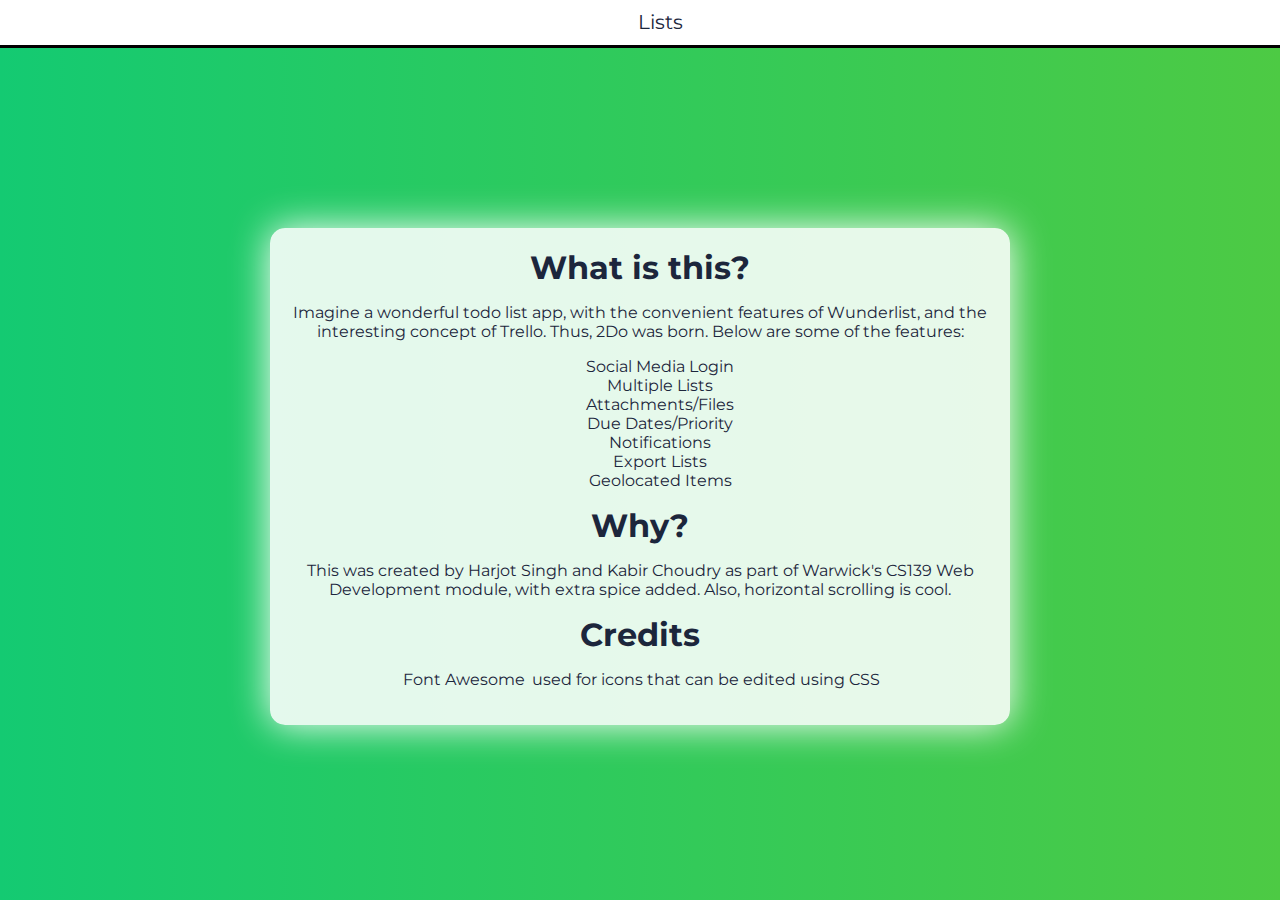
<file: about.html>
<!DOCTYPE html>
<html>

<head>
	<meta charset="UTF-8">
	<title>Login</title>
	<!--Font Awesome-->
	<link rel="stylesheet" href="//maxcdn.bootstrapcdn.com/font-awesome/4.5.0/css/font-awesome.min.css" type="text/css" charset="utf-8">
	<!--Our CSS-->
	<link rel="stylesheet" href="css/main.css" type="text/css" charset="utf-8">
	<link rel="stylesheet" href="css/about.css" type="text/css" charset="utf-8">
</head>

<body>
	<div class="container">
		<nav class="navigation">
			<ul>
				<li>
					<a href="index.php">Lists</a>
				</li>
			</ul>
		</nav>
		<div class="about">
			<div class="about-what">
				<h1>What is this?</h1>
				<p>Imagine a wonderful todo list app, with the convenient features of Wunderlist, and the interesting concept of Trello. Thus, 2Do was born. Below are some of the features:</p>
				<ul>
					<li>Social Media Login</li>
					<li>Multiple Lists</li>
					<li>Attachments/Files</li>
					<li>Due Dates/Priority</li>
					<li>Notifications</li>
					<li>Export Lists</li>
					<li>Geolocated Items</li>
				</ul>
			</div>
			<div class="about-why">
				<h1>Why?</h1>
				<p>This was created by Harjot Singh and Kabir Choudry as part of Warwick's CS139 Web Development module, with extra spice added. Also, horizontal scrolling is cool.</p>
			</div>
			<div class="about-credits">
				<h1>Credits</h1>
				<p><a href="https://fortawesome.github.io/Font-Awesome/">Font Awesome</a> used for icons that can be edited using CSS </p>
			</div>
		</div>
	</div>
</body>

</html>
</file>
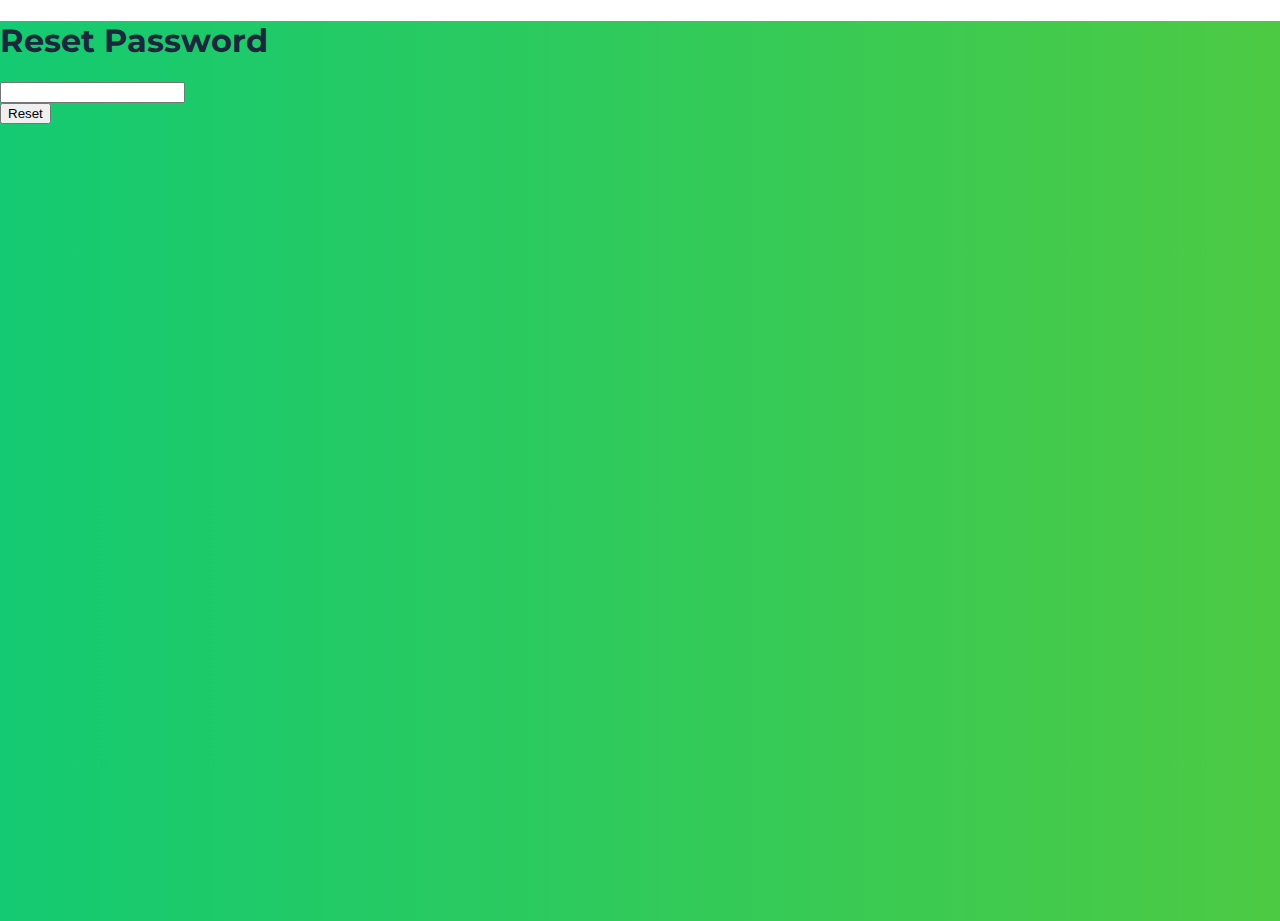
<file: forgotPassword.html>
<!DOCTYPE html>
<html>

<head>
	<meta charset="UTF-8">
	<title>Reset Password</title>
	<!--Font Awesome-->
	<link rel="stylesheet" href="//maxcdn.bootstrapcdn.com/font-awesome/4.5.0/css/font-awesome.min.css" type="text/css" charset="utf-8">
	<!--Our CSS-->
	<link rel="stylesheet" href="css/main.css" type="text/css" charset="utf-8">
</head>

<body>
	<div class="container">
		<div class="reset">
			<h1>Reset Password</h1>
			<div class="reset-form">
				<form action="login.html">
					<div class="reset-form-input">
						<input name="email">
					</div>
					<div class="reset-form-submit">
						<input type="submit" value="Reset">
					</div>
				</form>
			</div>
		</div>
	</div>
</body>

</html>
</file>
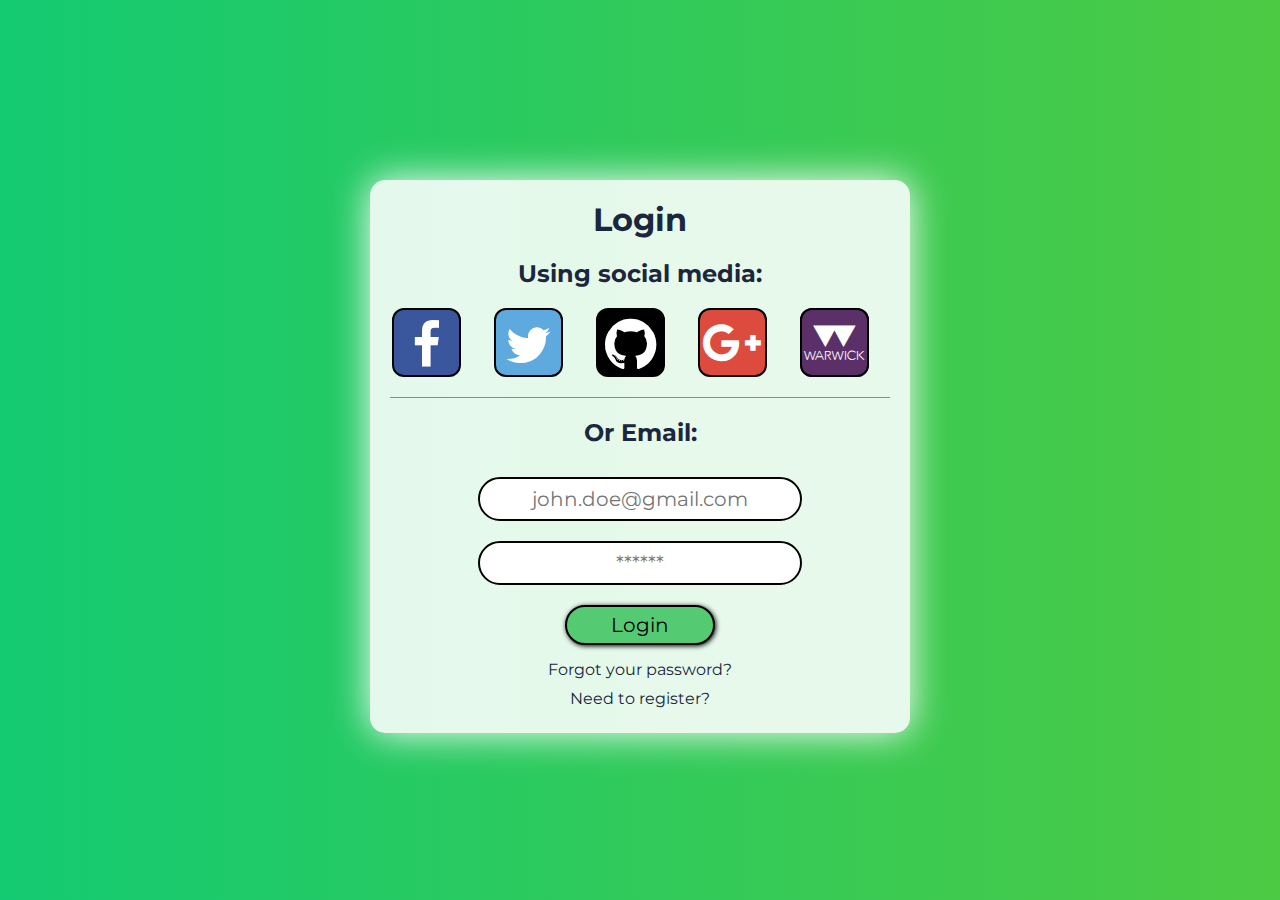
<file: login.html>
<!DOCTYPE html>
<html>

<head>
	<meta charset="UTF-8">
	<meta name="viewport" content="width=device-width, initial-scale=1">
	<title>Login</title>
	<!--Font Awesome-->
	<link rel="stylesheet" href="//maxcdn.bootstrapcdn.com/font-awesome/4.5.0/css/font-awesome.min.css" type="text/css" charset="utf-8">
	<!--Our CSS-->
	<link rel="stylesheet" href="css/main.css" type="text/css" charset="utf-8">
	<link rel="stylesheet" href="css/login.css" type="text/css" charset="utf-8">
</head>

<body>
	<div class="container">
		<div class="login">
			<h1>Login</h1>
			<div class="login-social">
				<h2>Using social media:</h2>
				<span class="login-social-facebook">
					<a href="#facebookAuth">
						<i class="fa fa-facebook"></i>
					</a>
				</span>
				<span class="login-social-twitter">
					<a href="#twitterAuth"> 
						<i class="fa fa-twitter"></i>
					</a>
				</span>
				<span class="login-social-github">
					<a href="#githubAuth">
						<i class="fa fa-github"></i>
					</a>
				</span>
				<span class="login-social-google">
					<a href="#googleAuth">
						<i class="fa fa-google-plus"></i>
					</a>
				</span>
				<span class="login-social-warwick">
					<a href="#warwickAuth">
						<i class="icon-warwick"></i>
					</a>
				</span>
			</div>
			<hr>
			<h2>Or Email:</h2>
			<div class="login-form">
				<form action="login.html">
					<div class="login-form-input">
						<input type="email" name="email" placeholder="john.doe@gmail.com">
					</div>
					<div class="login-form-input">
						<input type="password" name="password" placeholder="******">
					</div>
					<div class="login-form-submit">
						<input type="submit" value="Login">
					</div>
				</form>
				<div class="login-form-link">
					<a href="forgotPassword.html">Forgot your password?</a>
				</div>
				<div class="login-form-link">
					<a href="register.html">Need to register?</a>
				</div>
			</div>
		</div>
	</div>
</body>

</html>
</file>
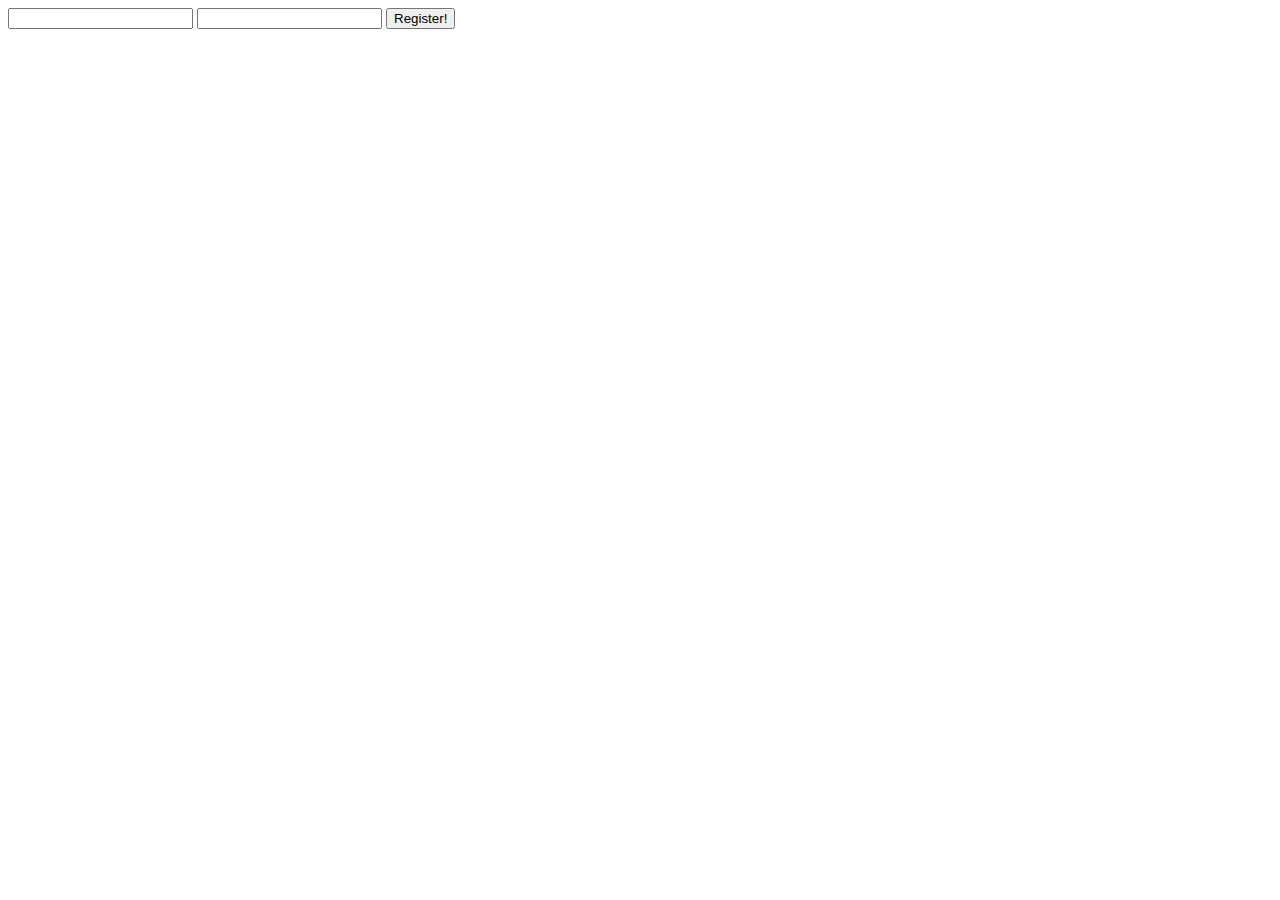
<file: profile.html>
<!DOCTYPE html>
<html>

<head>
	<meta charset="UTF-8">
	<title>Login</title>
</head>

<body>
	<div class="container">
		<div class="login">
			<form action="login.html">
				<input name="username">
				<input type="password" name="user_password">
				<input type="submit" value="Register!">
			</form>
		</div>
	</div>
</body>

</html>
</file>
<file: css/main.css>
/*Imports*/

@import url("https://fonts.googleapis.com/css?family=Montserrat");
@import url("icomoon.css");

/*Body and Container*/
html, body {
    margin: 0;
    padding: 0;
    height: 100%;
}

.container {
    background: #3CA55C;
    /* fallback for old browsers - no logo */
    background: -webkit-linear-gradient(to left, #4dca44, #14ca72);
    background: linear-gradient(to left, #ff704d, #ff4d4d);
    background: linear-gradient(to left, #4dca44, #14ca72);
    /*background: linear-gradient(to left, #4dca44, #14ca72);*/
    font-family: 'Montserrat', sans-serif;
    color: #1C263C;
    height: 100%;
}

.container a {
    text-decoration: none;
    color: #1C263C;
}

.navigation {
    border-bottom: 3px solid black;
    text-align: center;
    height: 40px;
    background-color: rgb(255, 255, 255);
    padding-bottom: 5px;
}

.navigation ul {
    margin-top: 0;
    height: 100%;
    padding-top: 10px;
}

.navigation li {
    display: inline;
    margin: 0;
    font-size: 20px;
}

.navigation a {
    padding-top: 10px;
    padding-right: 50px;
    padding-left: 50px;
    padding-bottom: 11px;
    width: 100%;
    transition: all 0.30s ease-in-out;
}

.navigation a:hover {
    color: white;
    background-color: #1C263C;
}



/*For nav dropdown*/

.navigation-dropdown {
    position: relative;
    display: inline-block;
    float: right;
}

.navigation-dropdown-content {
    cursor: pointer;
    display: none;
    position: absolute;
    text-align: left;
    margin-top: 10px;
}

.navigation-dropdown-content a {
    display: block;
}

.navigation-dropdown:hover a {
    background-color: #1C263C;
    color: white;
}

.navigation-dropdown:hover .navigation-dropdown-content {
    display: block;
    width: 88px;
}

.navigation-dropdown-content a:hover {
    background-color: #386478;
}


/*Footer*/

.footer {
    position: relative;
    float: right;
    bottom: 50px;
    padding-right: 10px;
}

.footer i {
    text-align: center;
    padding-right: 2px;
    font-size: 40px;
    width: 40px;
    height: 40px;
    border-radius: 25px;
    transition: all 0.30s ease-in-out;
    background-color: white;
    color: #1C263C;
}

.footer i:hover {
    background-color: #1C263C;
    color: white;
}
</file>
<file: css/about.css>
/*Login Page*/

.about {
    width: 700px;
    padding: 20px;
    position: relative;
    margin: auto;
    top: 20vh;
    border-radius: 15px;
    text-align: center;
    background: rgba(255, 255, 255, 0.88);
    -webkit-box-shadow: 0px 0px 38px 0px rgba(255, 255, 255, 1);
    -moz-box-shadow: 0px 0px 38px 0px rgba(255, 255, 255, 1);
    box-shadow: 0px 0px 38px 0px rgba(255, 255, 255, 1);
}

.about h1 {
    margin: 0;
}

.about-what ul {
    list-style: none;
}

.about-credits a {
    transition: all 0.30s ease-in-out;
    padding: 3px;
}

.about-credits a:hover {
    background-color: #1C263C;
    border-radius: 10px;
    color: white;
}
</file>
<file: css/login.css>
/*Login Page*/

.login {
    width: 500px;
    padding: 20px;
    position: relative;
    margin: auto;
    top: 20vh;
    border-radius: 15px;
    text-align: center;
    background: rgba(255, 255, 255, 0.88);
    -webkit-box-shadow: 0px 0px 38px 0px rgba(255, 255, 255, 1);
    -moz-box-shadow: 0px 0px 38px 0px rgba(255, 255, 255, 1);
    box-shadow: 0px 0px 38px 0px rgba(255, 255, 255, 1);
}

.login h1 {
    margin: 0;
}

.login hr {
    border: none;
    border-top: 1px solid #8c8b8b;
    text-align: center;
    margin-top: 20px;
}


/*Social Media Icons*/

.login-social a {
    font-size: 50px;
    padding-right: 20px;
}

.login-social i {
    width: 65px;
    height: 55px;
    padding-top: 10px;
    text-align: center;
    vertical-align: middle;
    border: 2px solid black;
    border-radius: 12px;
    transition: all 0.30s ease-in-out;
}

/*Facebook*/

.login-social-facebook i {
    background-color: #3a579d;
    color: white;
}

.login-social-facebook i:hover {
    background-color: white;
    color: #3a579d;
}


/*Twitter*/

.login-social-twitter i {
    background-color: #5ea9dd;
    color: white;
}

.login-social-twitter i:hover {
    color: #5ea9dd;
    background-color: white;
}


/*Github*/

.login-social-github i {
    padding-top: 5px;
    padding-bottom: 5px;
    font-size: 60px;
    background-color: black;
    color: white;
}

.login-social-github i:hover {
    color: black;
    background-color: white;
}


/*Google+*/

.login-social-google i {
    background-color: #dc4b3e;
    color: white;
    font-size: 45px;
}

.login-social-google i:hover {
    color: #dc4b3e;
    background-color: white;
}


/*Warwick*/

.login-social-warwick i {
    font-size: 35px;
    padding-left: 2px;
    padding-right: 2px;
    padding-bottom: 15px;
    padding-top: 15px;
    color: white;
    background-color: #5b3069;
}

.login-social-warwick i:hover {
    background-color: white;
    color: #5b3069;
}


/*Login Form*/

.login-form-input {
    padding: 10px;
}

.login-form-input input {
    font-family: 'Montserrat', sans-serif;
    outline: none;
    padding: 10px;
    border-radius: 25px;
    border: 2px solid black;
    text-align: center;
    width: 300px;
    height: 20px;
    font-size: 20px;
    color: black;
}

.login-form-input input:focus,
textarea:focus {
    border: 1px solid rgba(81, 200, 238, 1);
}

.login-form-submit input {
    margin: 10px;
    cursor: pointer;
    width: 150px;
    height: 40px;
    border: 2px solid black;
    border-radius: 25px;
    box-shadow: 1px 1px 5px rgba(0, 0, 0, 1);
    font-size: 20px;
    font-family: 'Montserrat', sans-serif;
    background-color: #54ca72;
    transition: all 0.30s ease-in-out;
}

.login-form-submit input:hover {
    /*color: #54ca72;*/
    background-color: #3CA55C;
}

.login-form-link {
    padding: 5px;
}

.login-form-link a {
    transition: all 0.30s ease-in-out;
    padding: 3px;
}

.login-form-link a:hover {
    background-color: #1C263C;
    border-radius: 10px;
    color: white;
}
</file>
